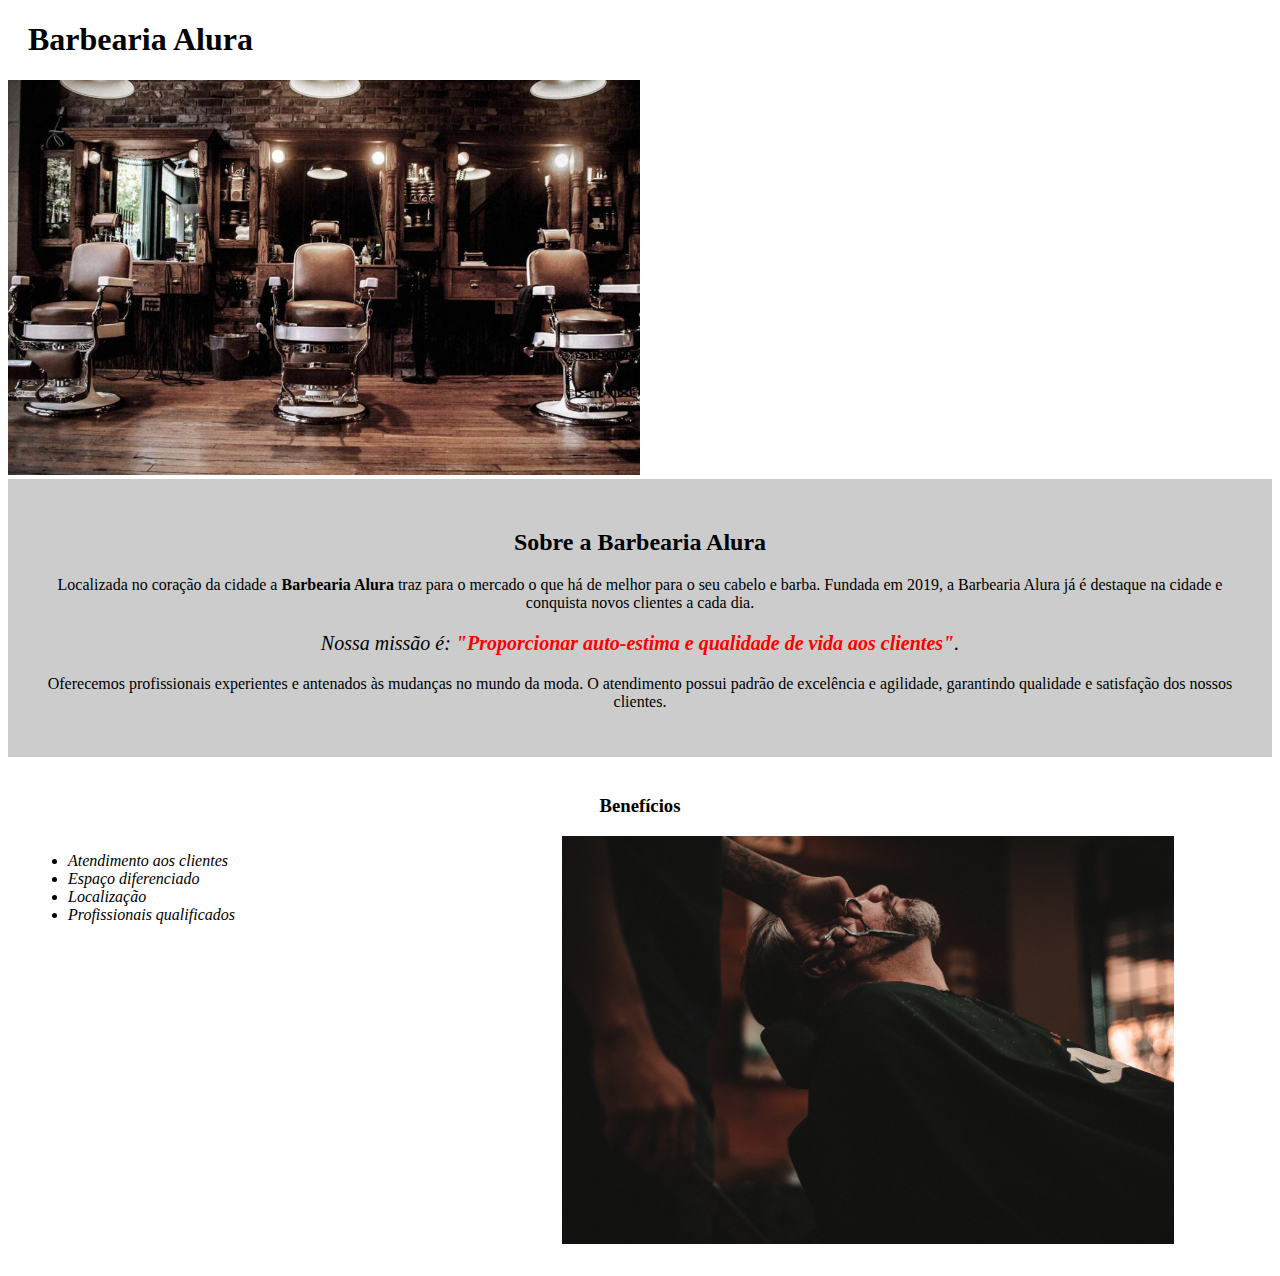
<file: index.html>
<!DOCTYPE html>
<html lang="pt-br">
	<head>
		<meta charset="UTF-8">
		<title>Barbearia Alura</title>
		<link rel="stylesheet" href="style.css">
	</head>
	<body>
		<header>
			<h1 class="titulo-principal">Barbearia Alura</h1>
		</header>
		<img id="banner" src="/src/img/banner barbearia.jpg" alt="Imagem do interior de uma barbearia">
		<div class="principal">
			<h2 class="titulo-centralizado">Sobre a Barbearia Alura</h2>
			<p>Localizada no coração da cidade a <strong>Barbearia Alura</strong> traz para o mercado o que há de melhor para o seu cabelo e barba. Fundada em 2019, a Barbearia Alura já é destaque na cidade e conquista novos clientes a cada dia.</p>
			<p id="missao"><em>Nossa missão é: <strong>"Proporcionar auto-estima e qualidade de vida aos clientes"</strong>.</em></p>
			<p>Oferecemos profissionais experientes e antenados às mudanças no mundo da moda. O atendimento possui padrão de excelência e agilidade, garantindo qualidade e satisfação dos nossos clientes.</p>
		</div>
		<div class="beneficios">
			<h3 class="titulo-centralizado">Benefícios</h3>
			<ul>
				<li class="itens">Atendimento aos clientes</li> 
				<li class="itens">Espaço diferenciado</li> 
				<li class="itens">Localização</li>
				<li class="itens">Profissionais qualificados</li>
			</ul>
			<img class="imagem-beneficios" src="src/img/beneficios.jpg" alt="Imagem de um homem fazendo a barba">
		</div>
	</body>
</html>
</file>
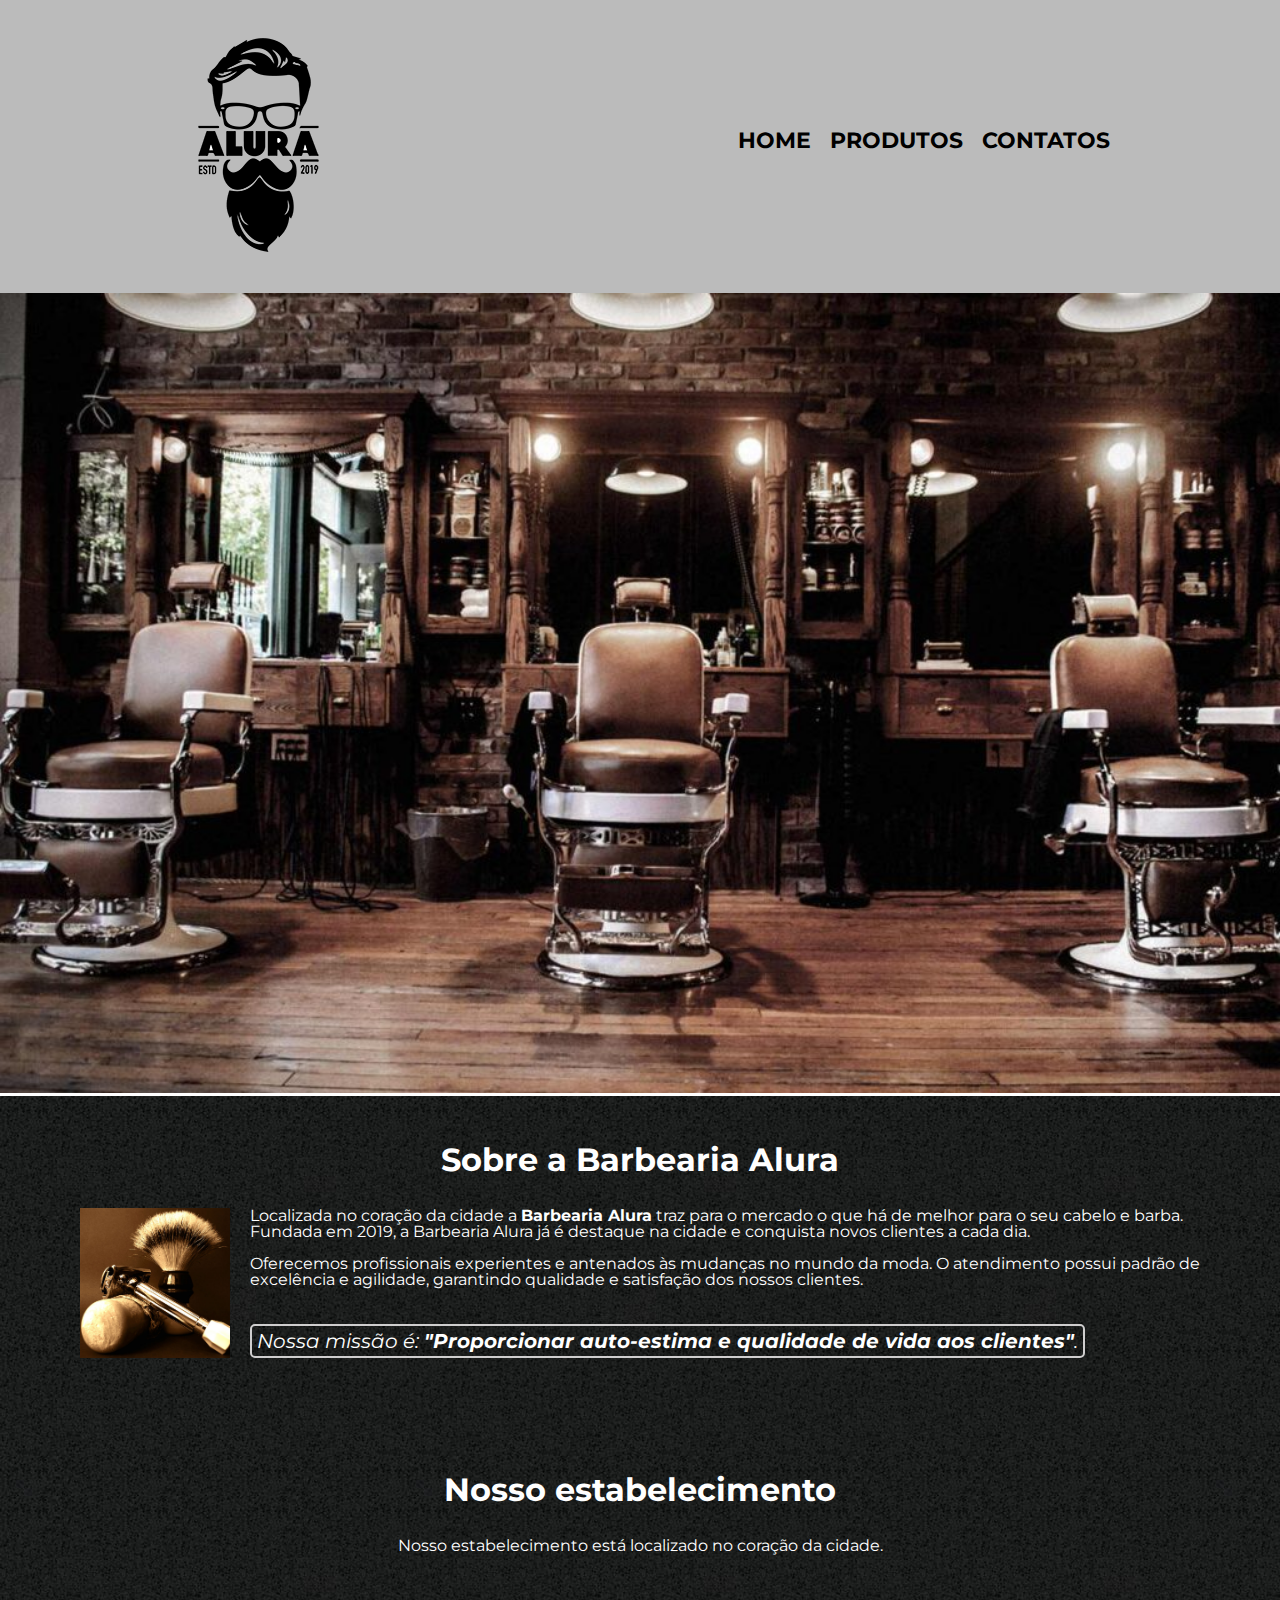
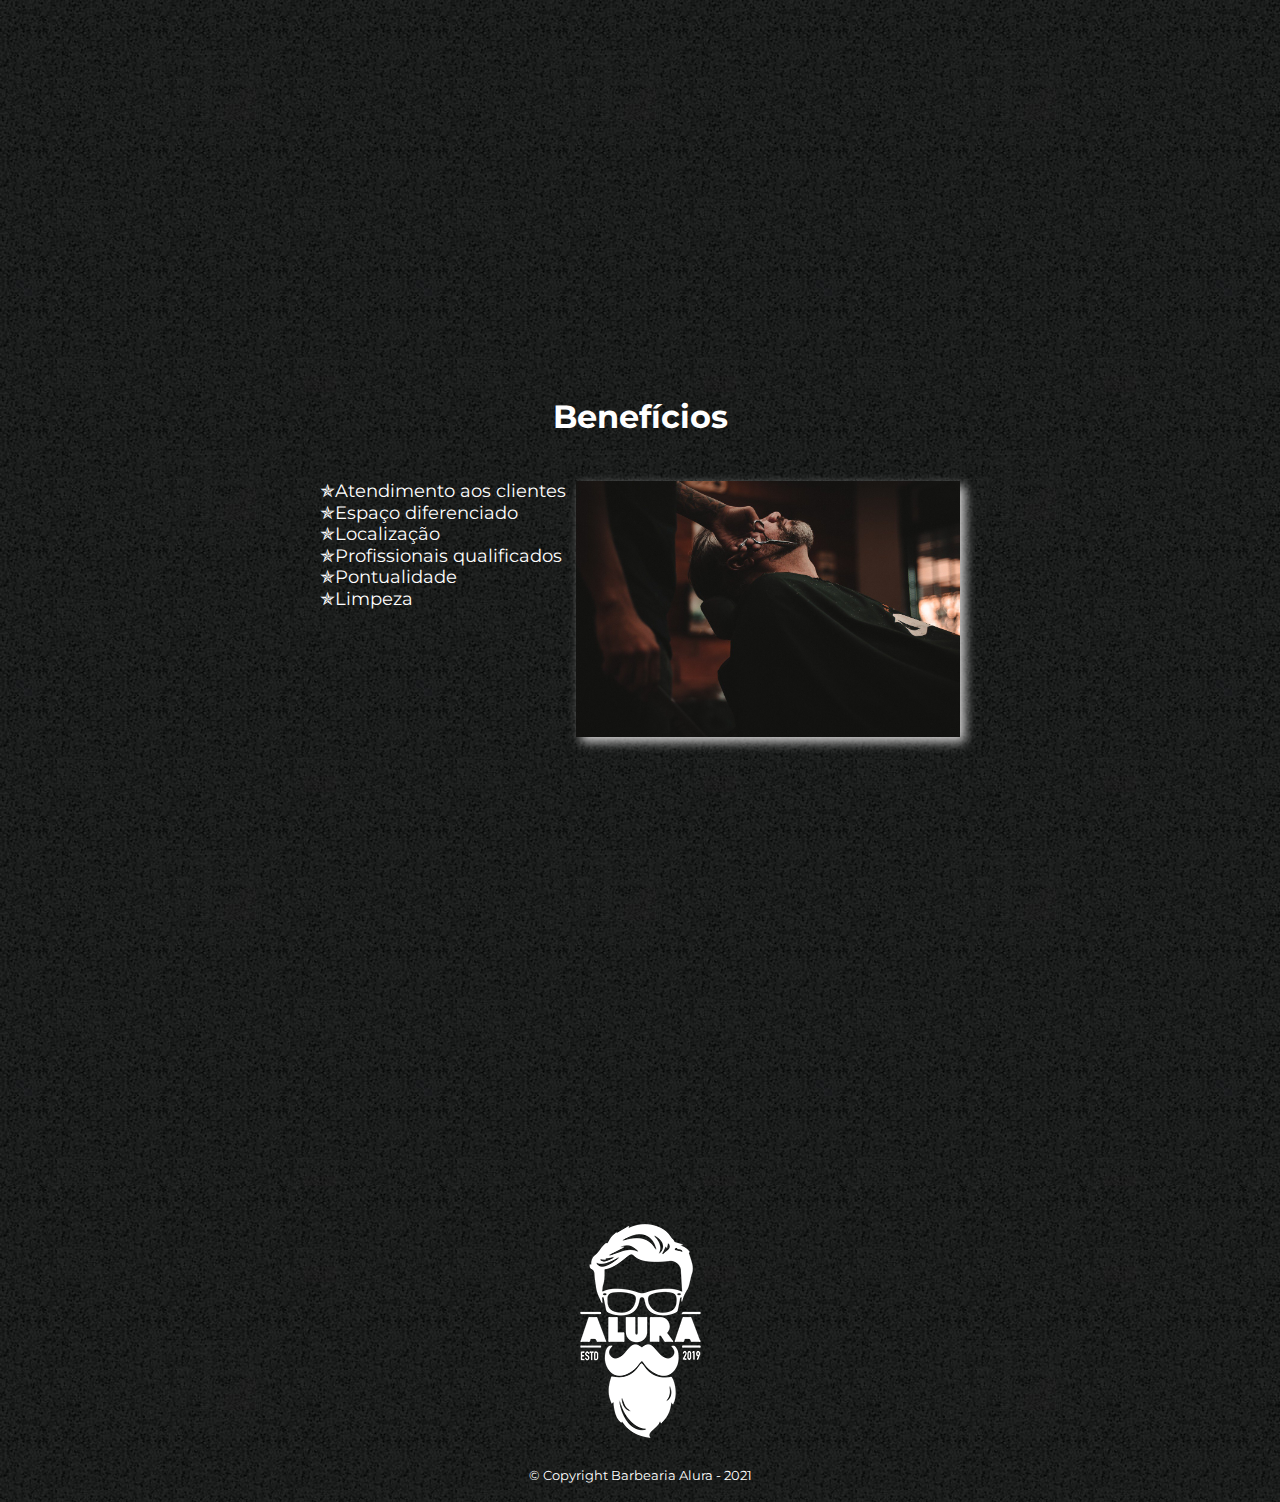
<file: index/index.html>
<!DOCTYPE html>
<html lang="pt-br">
	<head>
		<meta charset="UTF-8">
		<meta name="viewport" content="width=device-width">
		<title>Barbearia Alura- Home</title> <!--Esss é o nome que aparecerá na guia do navegador -->
		<link rel="stylesheet" href="../reset.css">
		<link rel="stylesheet" href="./index.css">
		<link rel="preconnect" href="https://fonts.googleapis.com">
		<link rel="preconnect" href="https://fonts.gstatic.com" crossorigin>
		<link href="https://fonts.googleapis.com/css2?family=Montserrat:wght@300&display=swap" rel="stylesheet">
	</head>
	<body>
		<header>
			<div class="caixa">
                <h1><img src="../src/img/logo.png" alt="Logo da barbearia Alura"></h1>
                <nav>
                    <ul>
                        <li><a href="./index.html">Home</a></li>
                        <li><a href="../produtos/produtos.html">Produtos</a></li>
                        <li><a href="../contatos/contato.html">Contatos</a></li>
                    </ul>
                </nav>
            </div>
		</header>
		<img class="banner" src="../src/img/banner barbearia.jpg" alt="Imagem do interior de uma barbearia">
		<main>
			<section class="principal">
				<h2 class="titulo-principal">Sobre a Barbearia Alura</h2>
				<img class="utensilios" src="../src/img/utensilios.jpg" alt="Imagem de alguns utensilios de barbearia">
				<p>Localizada no coração da cidade a <strong>Barbearia Alura</strong> traz para o mercado o que há de melhor para o seu cabelo e barba. Fundada em 2019, a Barbearia Alura já é destaque na cidade e conquista novos clientes a cada dia.</p>
				<p>Oferecemos profissionais experientes e antenados às mudanças no mundo da moda. O atendimento possui padrão de excelência e agilidade, garantindo qualidade e satisfação dos nossos clientes.</p>
				<p id="missao"><em>Nossa missão é: <strong>"Proporcionar auto-estima e qualidade de vida aos clientes"</strong>.</em></p>
			</section>
			<section class="mapa">
				<h3 class="titulo-principal">Nosso estabelecimento</h3>
				<p>Nosso estabelecimento está localizado no coração da cidade.</p>
				<iframe src="https://www.google.com/maps/embed?pb=!1m18!1m12!1m3!1d3657.106556627092!2d-46.65391084990044!3d-23.564616184606127!2m3!1f0!2f0!3f0!3m2!1i1024!2i768!4f13.1!3m3!1m2!1s0x94ce59541c6c79c3%3A0x36b90a85f0f8cb33!2sGrupo%20Alura!5e0!3m2!1spt-BR!2sbr!4v1637857478866!5m2!1spt-BR!2sbr" 
				width="100%" height="300" style="border:0;" allowfullscreen="" loading="lazy" alt="Maps com a localização da barbearia"></iframe>
				</iframe>
			</section>
			<section class="beneficios">
				<h3 class="titulo-principal">Benefícios</h3>
				<div class="conteudo-beneficios">
					<ul class="lista-beneficios">
						<li class="itens">Atendimento aos clientes</li> 
						<li class="itens">Espaço diferenciado</li> 
						<li class="itens">Localização</li>
						<li class="itens">Profissionais qualificados</li>
						<li class="itens">Pontualidade</li>
						<li class="itens">Limpeza</li>
					</ul><img class="imagem-beneficios" src="../src/img/beneficios.jpg" alt="Imagem de um homem fazendo a barba">	
				</div>
				<div class="video">
					<iframe width="100%" height="315" src="https://www.youtube.com/embed/wzuJdA6lDsA" title="YouTube video player" frameborder="0" allow="accelerometer; autoplay; clipboard-write; encrypted-media; gyroscope; picture-in-picture" allowfullscreen alt="Video do youtube ensinando a fazer degradê em cas"></iframe>
				</div>
			</section>
		</main>
		<footer>
            <img src="../src/img/logo-branco.png" alt="Logo branco da barbearia Alura">
            <p class="copyright">&copy; Copyright Barbearia Alura - 2021</p>
        </footer>
	</body>
</html>
</file>
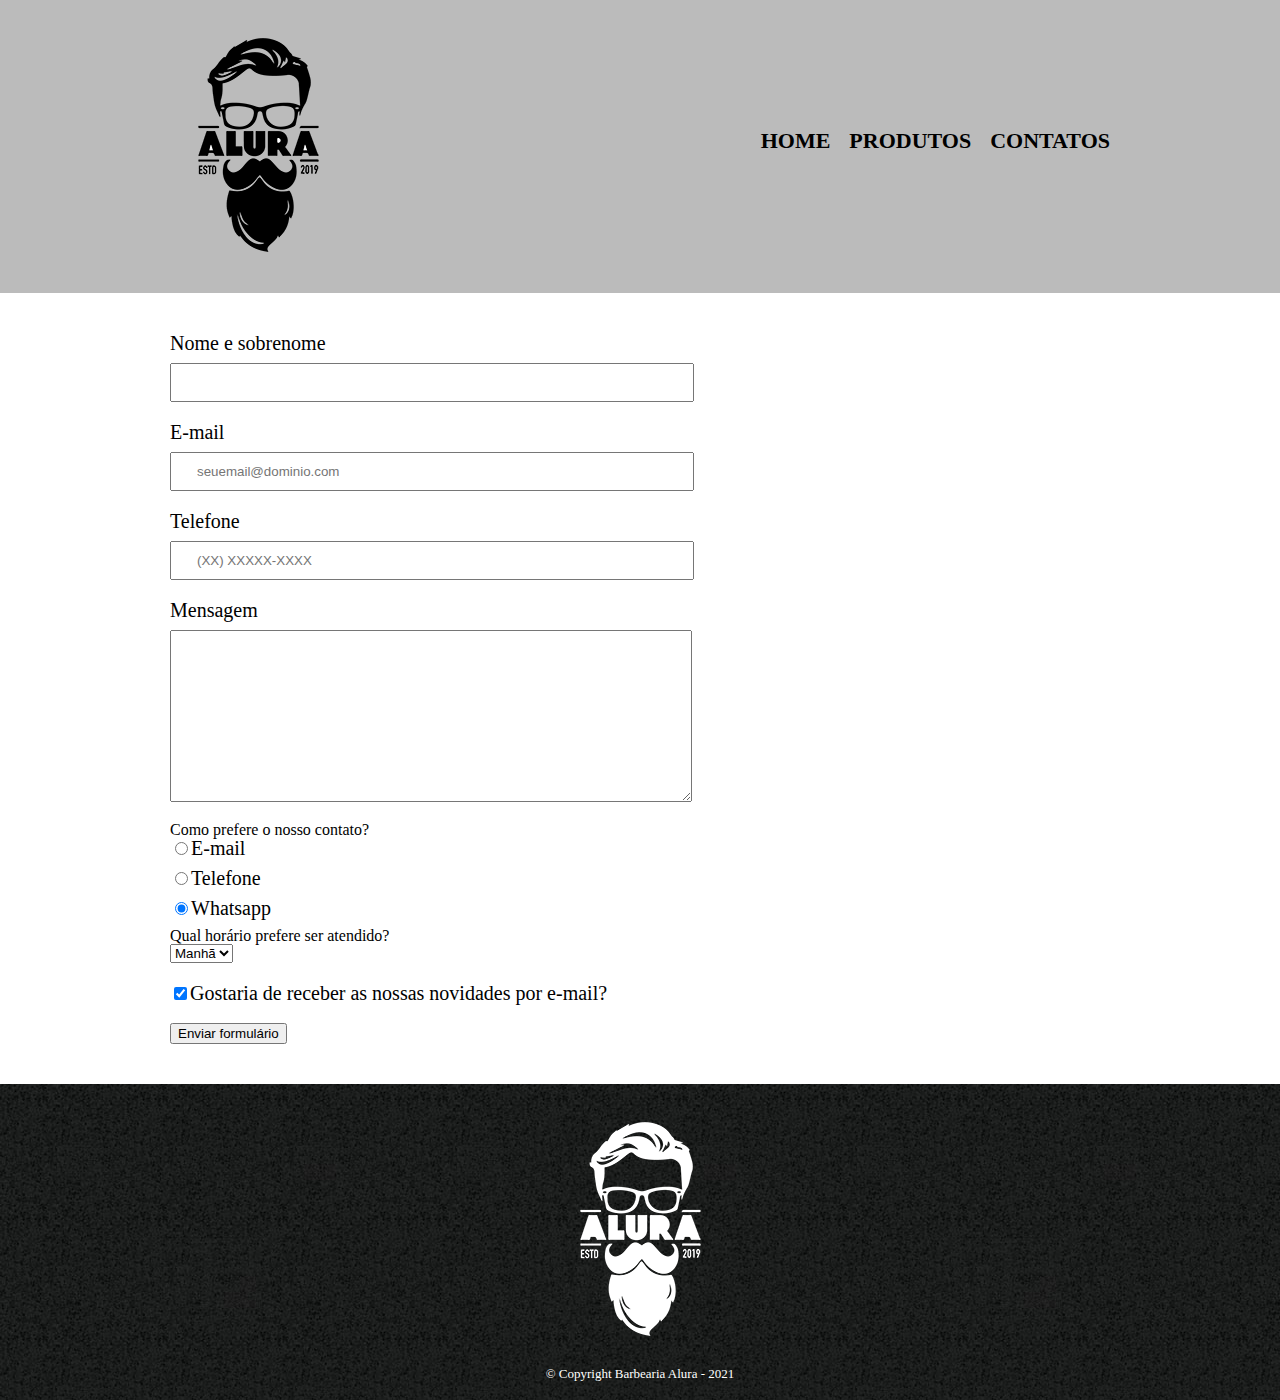
<file: contatos/contato.html>
<!DOCTYPE html>
<html lang="pt-br">
    <head>
        <meta charset="UTF-8">
        <title>Barbearia Alura - Contato</title>
        <link rel="stylesheet" href="../reset.css">
        <link rel="stylesheet" href="./contato.css">
    </head>
    <body>
        <header>
            <div class="caixa">
                <h1><img src="../src/img/logo.png" alt="Logo da barbearia Alura"></h1>
                <nav>
                    <ul>
                        <li><a href="../index/index.html">Home</a></li>
                        <li><a href="../produtos/produtos.html">Produtos</a></li>
                        <li><a href="./contato.html">Contatos</a></li>
                    </ul>
                </nav>
            </div>
        </header>
        <main>
            <form>
                <label for="nomesobrenome">Nome e sobrenome</label>
                <input type="text" id="nomesobrenome" class="input-padrao" required>
                
                <label for="email">E-mail</label>
                <input type="email" id="email" class="input-padrao" required placeholder="seuemail@dominio.com">
                
                <label for="telefone">Telefone</label>
                <input type="tel" id="telefone" class="input-padrao" required placeholder="(XX) XXXXX-XXXX">
                
                <label for="mensagem">Mensagem</label>                
                <textarea cols="70" rows="10" id="mensagem" class="input-padrao" required></textarea>
                
                <div>
                    <p>Como prefere o nosso contato?</p>
                    <label for="radio-email"><input type="radio" name="contato" value="email" id="radio-email">E-mail</label>
                        
                    <label for="radio-telefone"><input type="radio" name="contato" value="telefone" id="radio-telefone">Telefone</label>

                    <label for="radio-whatsapp"><input type="radio" name="contato" value="whatsapp" id="radio-whatsapp" checked>Whatsapp</label>
                </div>
                <div>
                    <p>Qual horário prefere ser atendido?</p>
                    <select>
                        <option>Manhã</option>
                        <option>Tarde</option>
                        <option>Noite</option>
                    </select>
                </div>   
                <label class="checkbox"><input type="checkbox" checked>Gostaria de receber as nossas novidades por e-mail?</label>

                <input type="submit" value="Enviar formulário">
            </form>
        </main>
        <footer>
            <img src="../src/img/logo-branco.png" alt="Logo branco da barbearia Alura">
            <p class="copyright">&copy; Copyright Barbearia Alura - 2021</p>
        </footer>
    </body>
</html>
</file>
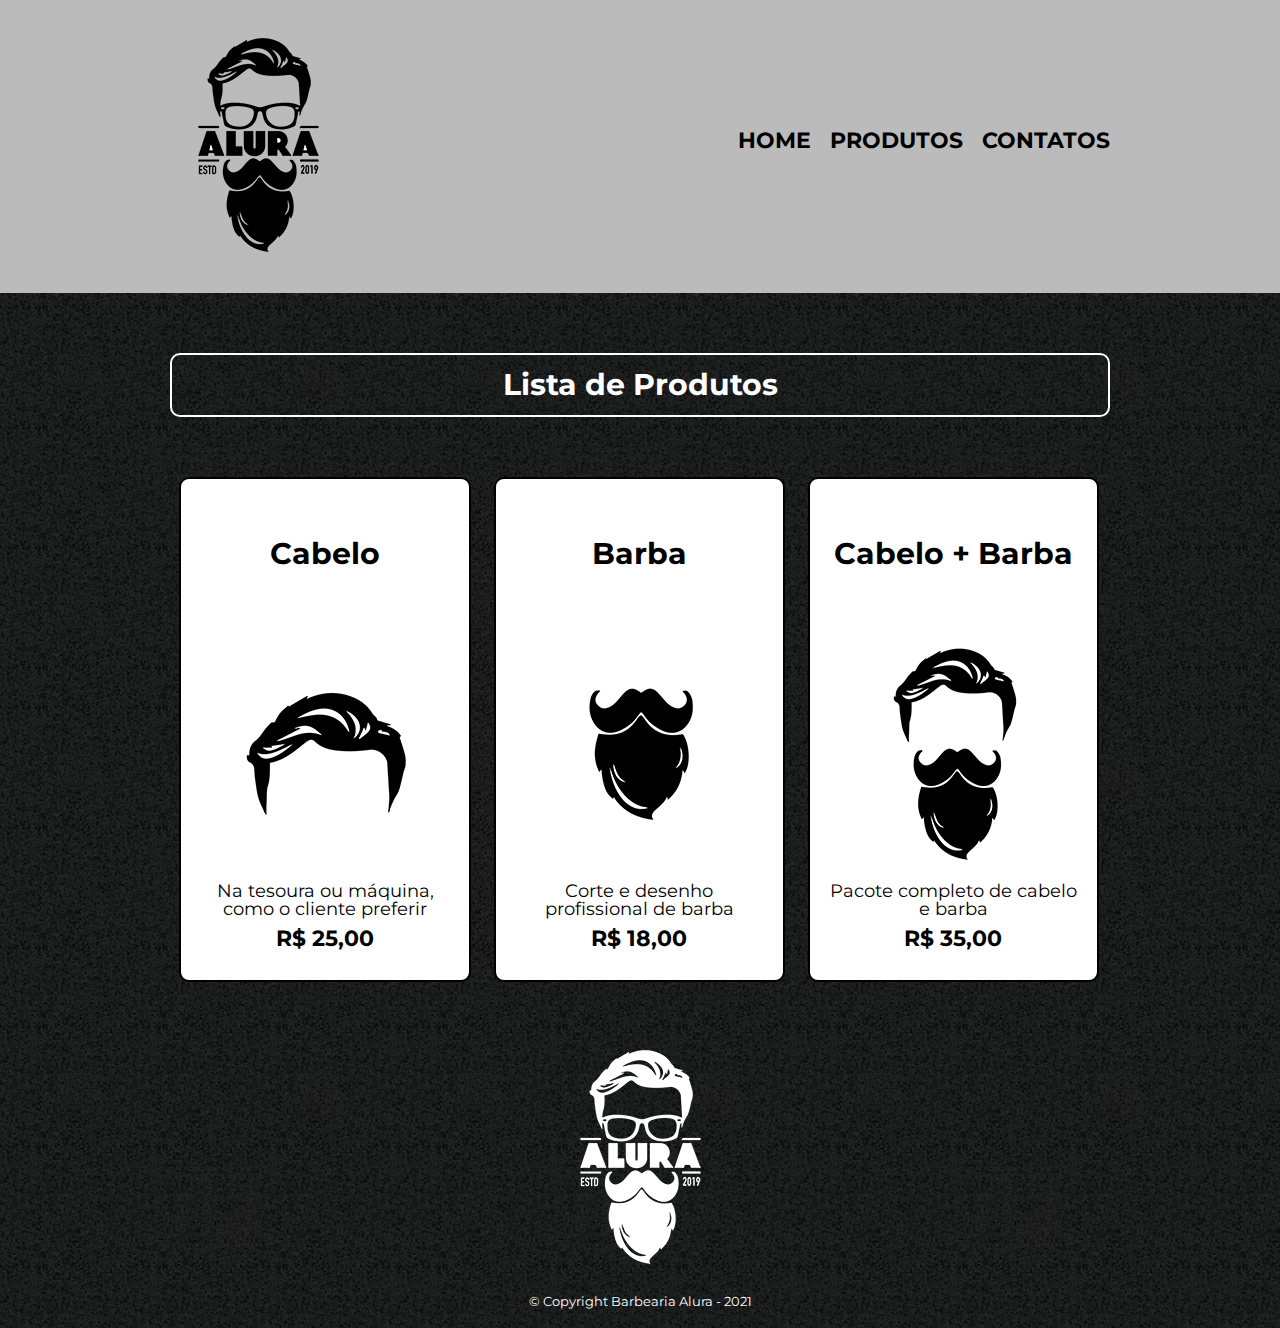
<file: produtos/produtos.html>
<!DOCTYPE html>
<html lang="pt-br">
    <head>
        <meta charset="UTF-8">
        <meta name="viewport" content="width=device-width">
        <title>Barbearia Alura - Produtos</title>
        <link rel="stylesheet" href="../reset.css">
        <link rel="stylesheet" href="./produtos.css">
        <link rel="preconnect" href="https://fonts.googleapis.com">
		<link rel="preconnect" href="https://fonts.gstatic.com" crossorigin>
		<link href="https://fonts.googleapis.com/css2?family=Montserrat:wght@300&display=swap" rel="stylesheet">
    </head>
    <body>
        <header>
            <div class="caixa">
                <h1><img src="../src/img/logo.png" alt="Logo da barbearia Alura"></h1>
                <nav>
                    <ul>
                        <li><a href="../index/index.html">Home</a></li>
                        <li><a href="./produtos.html">Produtos</a></li>
                        <li><a href="../contatos/contato.html">Contatos</a></li>
                    </ul>
                </nav>
            </div>
        </header>
        <main>
            <ul class="lista-produtos">
                <h2 class="titulo-produtos">Lista de Produtos</h2>
                <li>
                    <h2>Cabelo</h2>
                    <img src="../src/img/cabelo.jpg" alt="Imagem de um cabelo">
                    <p class="descricao-produto">Na tesoura ou máquina, como o cliente preferir</p>
                    <p class="preco-produto">R$ 25,00</p>
                </li>
                <li> 
                    <h2>Barba</h2>
                    <img src="../src/img/barba.jpg" alt="Imagem de uma barba">
                    <p class="descricao-produto">Corte e desenho profissional de barba</p>
                    <p class="preco-produto">R$ 18,00</p>
                </li>
                <li>
                    <h2>Cabelo + Barba</h2>
                    <img src="../src/img/cabelo+barba.jpg" alt="Silhueta de um rosto com cabelo e barba">
                    <p class="descricao-produto">Pacote completo de cabelo e barba</p>
                    <p class="preco-produto">R$ 35,00</p>
                </li>
            </ul>
        </main>
        <footer>
            <img src="../src/img/logo-branco.png" alt="Logo branco da barbearia Alura">
            <p class="copyright">&copy; Copyright Barbearia Alura - 2021</p>
        </footer>
    </body>
</html>
</file>
<file: style.css>
body {
	background: #FFFFFF;
}

.titulo-principal {
	padding-left: 20px;
}

#banner {
	width: 50%;
}

.principal {
	background: #CCCCCC;
	padding: 30px;
}

.titulo-centralizado {
	text-align: center;
}

p {
	text-align: center;
}

#missao {
	font-size: 20px;
}

em strong {
	color: #FF0000;
}

.beneficios {
	background: #FFFFFF;
	padding: 20px;
} 

ul {
	vertical-align: top;
	display: inline-block;
	margin-right: 20%;
	width: 20%;
}
.itens {
	font-style: italic;
}

.imagem-beneficios {
	width: 50%;
}
</file>
<file: index/index.css>
body {
    font-family: 'Montserrat', sans-serif;
}

header {
    background: #BBBBBB;
    padding: 20px 0;
}

main {
    padding: 0 5em 0 5em ;
    color: #FFFFFF;
    background-image: url(../src/img/bg.jpg);
}

.caixa {
    position: relative;
    width: 940px;
    margin: 0 auto;
}

nav {
    position: absolute;
    top: 110px;
    right: 0;
}

nav li {
    display: inline;
    margin: 0 0 0 15px;
}

nav a {
    text-transform: uppercase;
    color: #000000;
    font-weight: bold;
    font-size: 22px;
    text-decoration: none;
}

nav a:hover {
    color: rgb(153, 105, 0);
    text-decoration: underline;
}
/*Fim do Header*/
.banner {
	height: auto;
	width: 100%;
}
/*Começo da main*/
.principal {
	padding: 3em 0;
}

.titulo-principal {
	text-align: center;
    font-size: 2em;
    font-weight: bold;
    margin: 0 0 1em;
    clear: left;
}

.utensilios {
    float: left;
    margin: 0 20px 20px 0;
    width: 150px;
}

.principal p {
    margin: 0 0 1em;	
}

.principal strong {
    font-weight: bold;
}

.principal em {
    font-style: italic;
}

#missao {
    padding: 5px;
    display: inline-block;
    border-style: solid;
    border-width: 2px;
    border-color: #cfcece;
    border-radius: 5px;
	font-size: 20px;
    margin: 1em auto;
}

.mapa {
    padding: 3em 0;
}

.mapa p { 
    margin: 0 0 2em;
    text-align: center;
}

.beneficios {
	padding: 4em;
} 

.conteudo-beneficios {
    width: 640px;
    margin: 3em auto;
}

.lista-beneficios {
    width: 40%;
    display: inline-block;
    vertical-align: top;
}

.itens {
    font-size: 18px;
    line-height: 1.2;
}

.itens:before {
    content:"\272F" ;
}

.imagem-beneficios {
	width: 60%;
    opacity: 1;
    transition: 400ms;
    box-shadow: 5px 5px 10px #cfcece;
}

.imagem-beneficios:hover {
    opacity: 0.3;
}
.video {
    width: 560px;
    margin: 1em auto;
}

footer {
    text-align: center;
    background-image: url(../src/img/bg.jpg);
    padding: 20px 0;
}

.copyright {
    color: #FFFFFF;
    font-size: 13px;
    margin-top: 10px;
}

@media screen and (max-width: 480px) {
    .caixa, .principal, .conteudo-beneficios, .mapa, .video {
        width: auto;
    }

    main {
        padding: 10px;
    }
    
    h1 {
        text-align: center;
    }

    nav {
        position: static;
    }

    nav ul{
        width: auto;
        text-align: center;
    }

    nav li {
        width: auto;
    }

    .beneficios {
        padding: 0;
    }

    .conteudo-beneficios > .imagem-beneficios{
        display: block;
        width: 80%;
        margin: 0 auto;
    }
    .lista-beneficios {
        width: 80%;
        margin: 0 auto 2em;
    }
}
</file>
<file: contatos/contato.css>
header {
    background: #BBBBBB;
    padding: 20px 0;
}

.caixa {
    position: relative;
    width: 940px;
    margin: 0 auto;
}

nav {
    position: absolute;
    top: 110px;
    right: 0;
}

nav li {
    display: inline;
    margin: 0 0 0 15px;
}

nav a {
    text-transform: uppercase;
    color: #000000;
    font-weight: bold;
    font-size: 22px;
    text-decoration: none;
}

nav a:hover {
    color: rgb(153, 105, 0);
    text-decoration: underline;
}

main {
    width: 940px;
    margin: 0 auto;
}

form {
    margin: 40px 0;
}

form label, form legend {
    display: block;
    font-size: 20px;
    margin: 0 0 10px;
}

.input-padrao {
    display: block;
    margin: 0 0 20px;
    padding: 10px 25px;
    width: 50%;
}

.checkbox {
    margin: 20px 0;
}

footer {
    text-align: center;
    background-image: url(../src/img/bg.jpg);
    padding: 20px 0;
}

.copyright {
    color: #FFFFFF;
    font-size: 13px;
    margin-top: 10px;
}

.enviar {
    width: 40%;
    padding: 15px 0;
    background-color: orange;
    color: white;
    font-weight: bold;
    font-size: 18px;
    border: none;
    border-radius: 15px;
    transition: 0.5s all;
    cursor:pointer;
}

.enviar:hover {
    background-color: darkorange;
    transform: scale(1.1);
}

table {
    margin: 20px 0 40px;
}

thead {
    background: #555555;
    color: white;
    font-weight: bold;
}

td, th {
    border: 1px solid #000000;
    padding: 8px 15px;
}
</file>
<file: produtos/produtos.css>
body {
    font-family: 'Montserrat', sans-serif;
}

header {
    background: #BBBBBB;
    padding: 20px 0;
}

.caixa {
    position: relative;
    width: 940px;
    margin: 0 auto;
}

nav {
    position: absolute;
    top: 110px;
    right: 0;
}

nav li {
    display: inline;
    margin: 0 0 0 15px;
}

nav a {
    text-transform: uppercase;
    color: #000000;
    font-weight: bold;
    font-size: 22px;
    text-decoration: none;
}

nav a:hover {
    color: rgb(153, 105, 0);
    text-decoration: underline;
}

main {
    background-image: url(../src/img/bg.jpg);
}

main ul h2:first-child {
    text-align: center;
    margin: 1em auto 2em;
}
.titulo-produtos {
    display: block;
    color: #FFFFFF;
    padding: 0.5em;
    border: solid 2px #ffffff;
    border-radius: 10px;
}

.lista-produtos {
    width: 940px;
    margin: 0 auto;
    padding: 30px 0;
}

.lista-produtos li {
    background: #FFFFFF;
    display: inline-block;
    text-align: center;
    width: 31%;
    vertical-align: top;
    margin: 0 1%;
    padding: 30px 20px;
    box-sizing: border-box;
    border: solid 2px #000000;
    border-radius: 10px;
}

.lista-produtos li:hover {
    border-color:rgb(153, 105, 0)
}

.lista-produtos li:active {
    border-color: rgb(0, 255, 0);
}

.lista-produtos li:hover h2 {
    font-size: 30px;
}

.lista-produtos h2 {
    font-size: 30px;
    font-weight: bold;
}

.descricao-produto {
    font-size: 18px;
}

.preco-produto {
    font-size: 22px;
    font-weight: bold;
    margin-top: 10px;
}

footer {
    text-align: center;
    background-image: url(../src/img/bg.jpg);
    padding: 20px 0;
}

.copyright {
    color: #FFFFFF;
    font-size: 13px;
    margin-top: 10px;
}

@media screen and (max-width: 480px) {
    .caixa, .lista-produtos{
        width: auto;
    }
    .lista-produtos li {
        width: 60%;
        display: block;
        margin: 0  auto 1em;
    }
    .lista-produtos img {
        width: 230px;
    }
        
    main {
        padding: 10px;
    }
    
    h1 {
        text-align: center;
    }

    nav {
        position: static;
    }

    nav ul{
        width: auto;
        text-align: center;
    }

    nav li {
        width: auto;
    }
}
</file>
